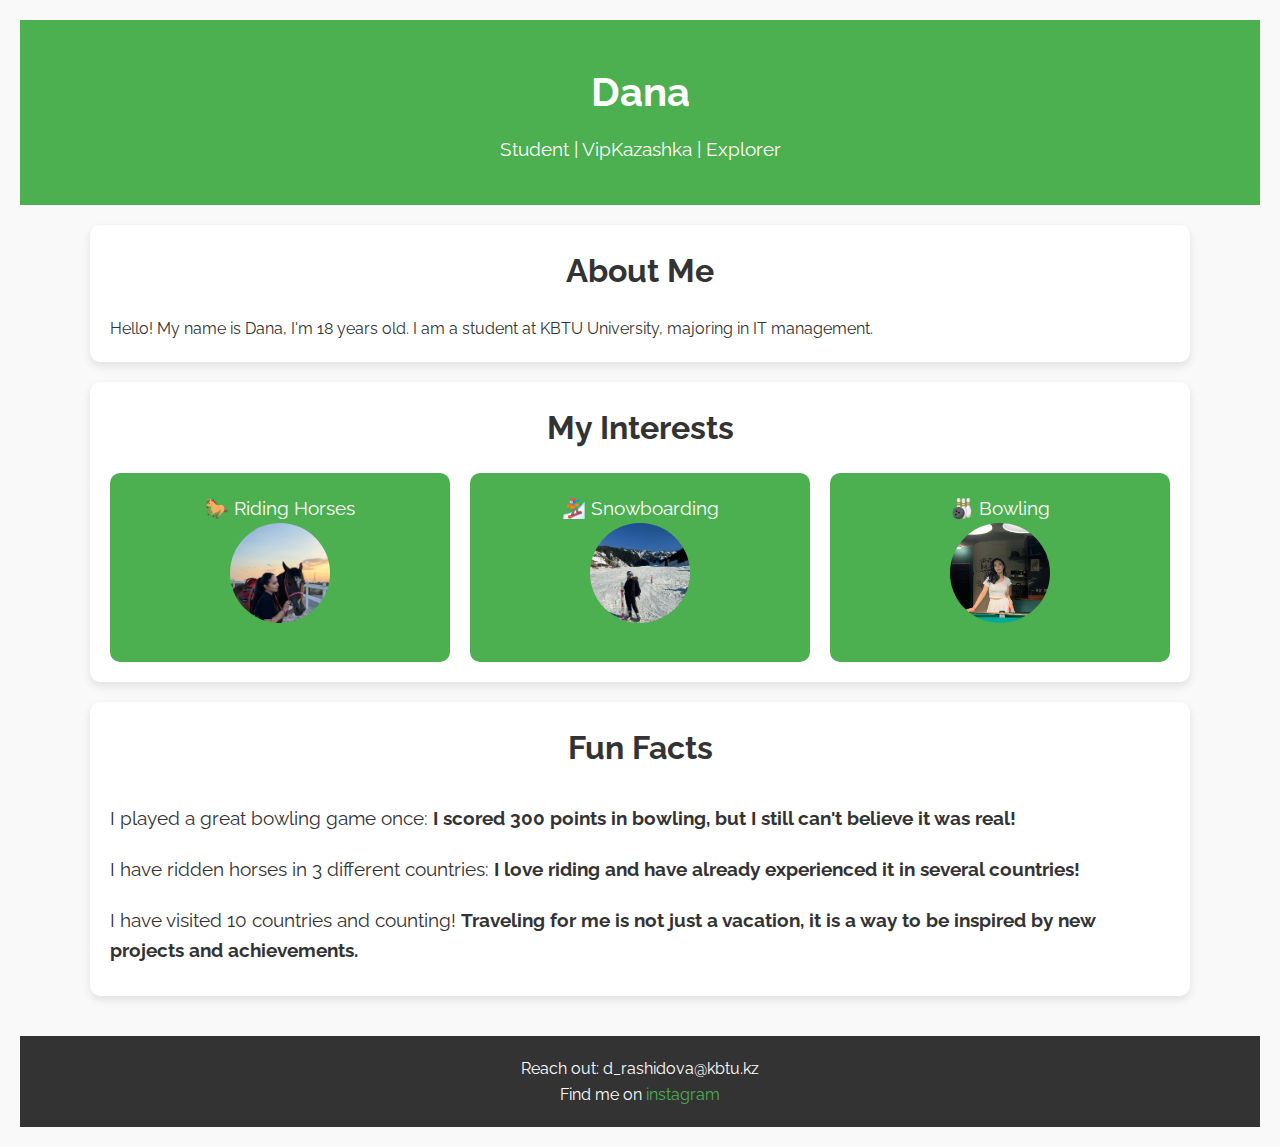
<file: taask1/index.html>
<!DOCTYPE html>
<html lang="en">
<head>
    <meta charset="UTF-8">
    <meta name="viewport" content="width=device-width, initial-scale=1.0">
    <title>Dana's Minimalist Page</title>
    <link href="https://fonts.googleapis.com/css2?family=Raleway:wght@400;700&display=swap" rel="stylesheet">
    <link rel="stylesheet" href="css/styles.css">
</head>
<body>

    <header>
        <h1>Dana</h1>
        <p>Student | VipKazashka | Explorer</p>
    </header>

    <section id="bio">
        <div class="container">
            <h2>About Me</h2>
            <p>Hello! My name is Dana, I'm 18 years old. I am a student at KBTU University, majoring in IT management.</p>
        </div>
    </section>

    <section id="hobbies">
        <div class="container">
            <h2>My Interests</h2>
            <div class="hobbies-grid">
                <div class="hobby">
                    <p>🐎 Riding Horses</p>
                    <img src="images/horses.jpg" alt="Photography" class="hobby-image">
                </div>
                <div class="hobby">
                    <p>🏂 Snowboarding</p>
                    <img src="images/snow.jpg" alt="Photography" class="hobby-image">
                </div>
                <div class="hobby">
                    <p>🎳 Bowling</p>
                    <img src="images/bowling.jpg" alt="Photography" class="hobby-image">
                </div>
            </div>
        </div>
    </section>

    <section id="facts">
        <div class="container">
            <h2>Fun Facts</h2>
            <ul class="facts-list">
                <li>I played a great bowling game once: <strong> I scored 300 points in bowling, but I still can't believe it was real!</strong></li>
                <li>I have ridden horses in 3 different countries: <strong>I love riding and have already experienced it in several countries!</strong></li>
                <li>I have visited 10 countries and counting! <strong>Traveling for me is not just a vacation, it is a way to be inspired by new projects and achievements.</strong></li>
            </ul>
        </div>
    </section>

    <footer>
        <p>Reach out: d_rashidova@kbtu.kz</p>
        <p>Find me on <a href="https://www.instagram.com/rashidova.d_?igsh=NjRoaGdzdG5mY204">instagram</a></p>
    </footer>

</body>
</html>
</file>
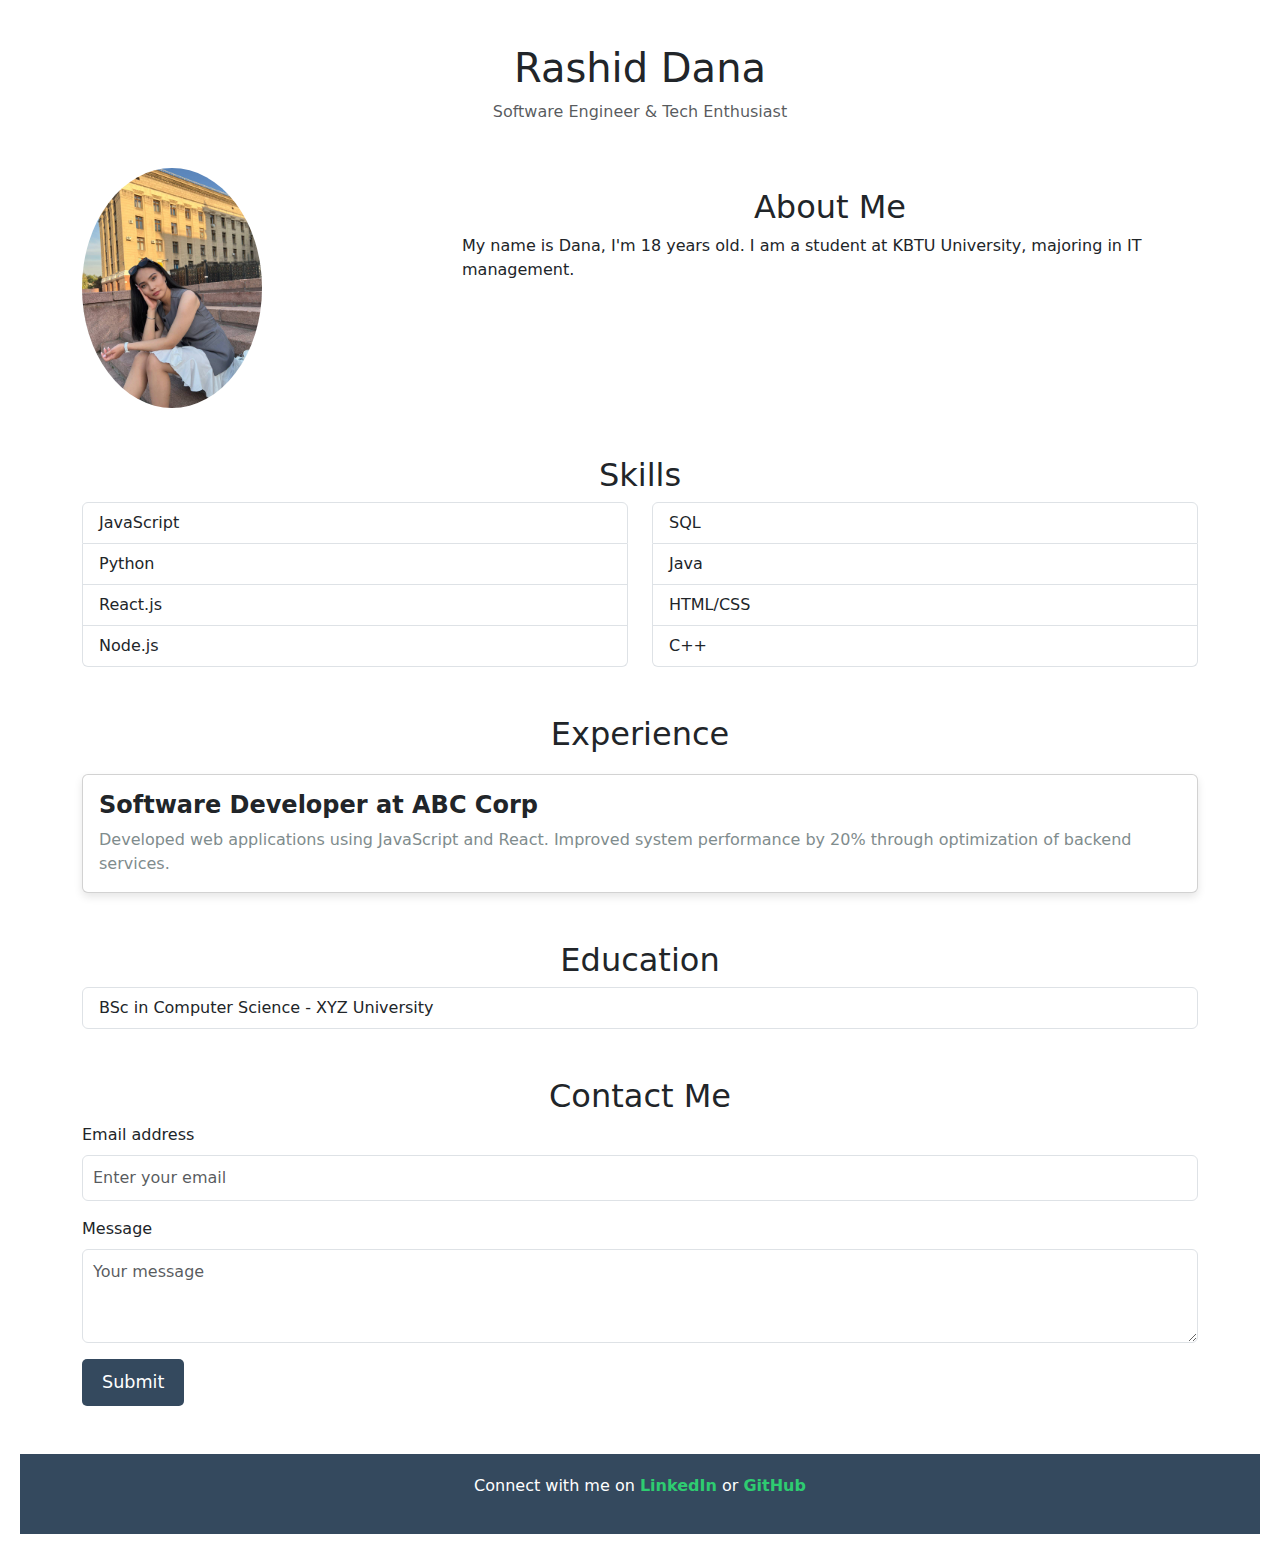
<file: task3/index.html>
<!DOCTYPE html>
<html lang="en">
<head>
    <meta charset="utf-8">
    <link rel="stylesheet" href="css/style.css">
    <meta name="viewport" content="width=device-width, initial-scale=1.0">
    <link href="https://cdn.jsdelivr.net/npm/bootstrap@5.3.3/dist/css/bootstrap.min.css" rel="stylesheet">
    <title>Rashid Dana - CV</title>
</head>
<body>

    
    <div class="container text-center mt-4">
        <div class="row">
            <div class="col">
                <h1>Rashid Dana</h1>
                <p class="text-muted">Software Engineer & Tech Enthusiast</p>
            </div>
        </div>
    </div>

    
    <div class="container mt-5">
        <div class="row">
            <div class="col-md-4">
                <img src="images/avatar.jpg" class="profile-pic" alt="Profile Picture">
            </div>
            <div class="col-md-8">
                <h2>About Me</h2>
                <p>My name is Dana, I'm 18 years old. I am a student at KBTU University, majoring in IT management.</p>
            </div>
        </div>
    </div>

    
    <div class="container mt-5">
        <h2>Skills</h2>
        <div class="row">
            <div class="col-md-6">
                <ul class="list-group">
                    <li class="list-group-item">JavaScript</li>
                    <li class="list-group-item">Python</li>
                    <li class="list-group-item">React.js</li>
                    <li class="list-group-item">Node.js</li>
                </ul>
            </div>
            <div class="col-md-6">
                <ul class="list-group">
                    <li class="list-group-item">SQL</li>
                    <li class="list-group-item">Java</li>
                    <li class="list-group-item">HTML/CSS</li>
                    <li class="list-group-item">C++</li>
                </ul>
            </div>
        </div>
    </div>

    
    <div class="container mt-5">
        <h2>Experience</h2>
        <div class="card">
            <div class="card-body">
                <h5 class="card-title">Software Developer at ABC Corp</h5>
                <p class="card-text">Developed web applications using JavaScript and React. Improved system performance by 20% through optimization of backend services.</p>
            </div>
        </div>
    </div>

    
    <div class="container mt-5">
        <h2>Education</h2>
        <ul class="list-group">
            <li class="list-group-item">BSc in Computer Science - XYZ University</li>
        </ul>
    </div>

    
    <div class="container mt-5">
        <h2>Contact Me</h2>
        <form>
            <div class="mb-3">
                <label for="email" class="form-label">Email address</label>
                <input type="email" class="form-control" id="email" placeholder="Enter your email">
            </div>
            <div class="mb-3">
                <label for="message" class="form-label">Message</label>
                <textarea class="form-control" id="message" rows="3" placeholder="Your message"></textarea>
            </div>
            <button type="submit" class="btn btn-primary">Submit</button>
        </form>
    </div>

    
    <footer class="text-center mt-5">
        <p>Connect with me on <a href="#">LinkedIn</a> or <a href="#">GitHub</a></p>
    </footer>

    <script src="https://cdn.jsdelivr.net/npm/bootstrap@5.3.3/dist/js/bootstrap.bundle.min.js"></script>
</body>
</html>
</file>
<file: taask1/css/styles.css>
* {
    margin: 0;
    padding: 0;
    box-sizing: border-box;
    font-family: 'Raleway', sans-serif;
}

body {
    background-color: #f9f9f9;
    color: #333;
    padding: 20px;
    line-height: 1.6;
}

header {
    text-align: center;
    background-color: #4CAF50;
    color: white;
    padding: 40px 0;
}

header h1 {
    font-size: 2.5em;
    font-weight: 700;
}

header p {
    font-size: 1.2em;
    margin-top: 10px;
}

.container {
    max-width: 1100px;
    margin: 20px auto;
    padding: 20px;
    background-color: white;
    border-radius: 10px;
    box-shadow: 0 4px 8px rgba(0, 0, 0, 0.1);
}

h2 {
    text-align: center;
    font-size: 2em;
    margin-bottom: 20px;
}

.hobbies-grid {
    display: flex;
    justify-content: space-between;
    margin-top: 20px;
}

.hobby {
    background-color: #4CAF50;
    color: white;
    padding: 20px;
    flex: 1;
    margin: 0 10px;
    border-radius: 10px;
    text-align: center;
    font-size: 1.2em;
}

.hobby-image {
    width: 100px;
    height: 100px;
    border-radius: 50%;
    object-fit: cover;
    margin-bottom: 10px;
}

.hobby:first-child {
    margin-left: 0;
}

.hobby:last-child {
    margin-right: 0;
}

.facts-list {
    list-style-type: none;
    padding: 0;
}

.facts-list li {
    padding: 10px 0;
    font-size: 1.2em;
}

footer {
    text-align: center;
    padding: 20px;
    margin-top: 40px;
    background-color: #333;
    color: white;
}

footer a {
    color: #4CAF50;
    text-decoration: none;
}
</file>
<file: task3/css/style.css>
.profile-pic {
    width: 180px; 
    height: auto; 
    border-radius: 50%; 
    object-fit: cover;
    margin-top: -20px; 
}

body {
    background-color: #f0f4f7; 
    color: #2c3e50; 
    font-family: 'Lato', sans-serif;
    line-height: 1.6;
    padding: 20px;
}


h1, h2 {
    color: #34495e;
    font-weight: 700;
    text-align: center;
}

h1 {
    font-size: 3rem;
}

h2 {
    font-size: 2rem;
    margin-bottom: 20px;
}

.container {
    margin-top: 30px;
}

.about-me {
    display: flex;
    justify-content: center;
    align-items: center;
    background-color: #ffffff;
    padding: 20px;
    border-radius: 10px;
    box-shadow: 0 4px 8px rgba(0, 0, 0, 0.1);
}

.about-me img {
    width: 150px; 
    height: auto;
    border-radius: 50%;
    margin-right: 20px;
}

.about-me p {
    font-size: 1.2rem;
    color: #7f8c8d;
}


.skills {
    display: flex;
    justify-content: space-between;
}

.skills .list-group-item {
    background-color: #ecf0f1;
    border: none;
    margin-bottom: 10px;
    font-size: 1.1rem;
    padding: 15px;
    border-left: 5px solid #2ecc71;
}

.skills .list-group-item:nth-child(even) {
    border-left-color: #3498db;
}


.card {
    background-color: #ffffff;
    margin: 20px 0;
    border-radius: 10px;
    box-shadow: 0 4px 8px rgba(0, 0, 0, 0.1);
}

.card-body {
    padding: 20px;
}

.card-title {
    font-size: 1.5rem;
    color: #e74c3c;
    font-weight: bold;
}

.card-text {
    font-size: 1rem;
    color: #7f8c8d;
}


.education {
    margin: 20px 0;
}

.education .list-group-item {
    background-color: #ecf0f1;
    border: none;
    font-size: 1.2rem;
}


form .form-control {
    margin-bottom: 15px;
    padding: 10px;
    font-size: 1rem;
}

form .btn {
    background-color: #34495e;
    color: white;
    padding: 10px 20px;
    border: none;
    font-size: 1.1rem;
    border-radius: 5px;
    transition: background-color 0.3s ease;
}

form .btn:hover {
    background-color: #2ecc71;
}

footer {
    margin-top: 40px;
    text-align: center;
    background-color: #34495e;
    padding: 20px;
    color: white;
}

footer a {
    color: #2ecc71;
    text-decoration: none;
    font-weight: bold;
}

footer a:hover {
    color: #ffffff;
}
</file>
